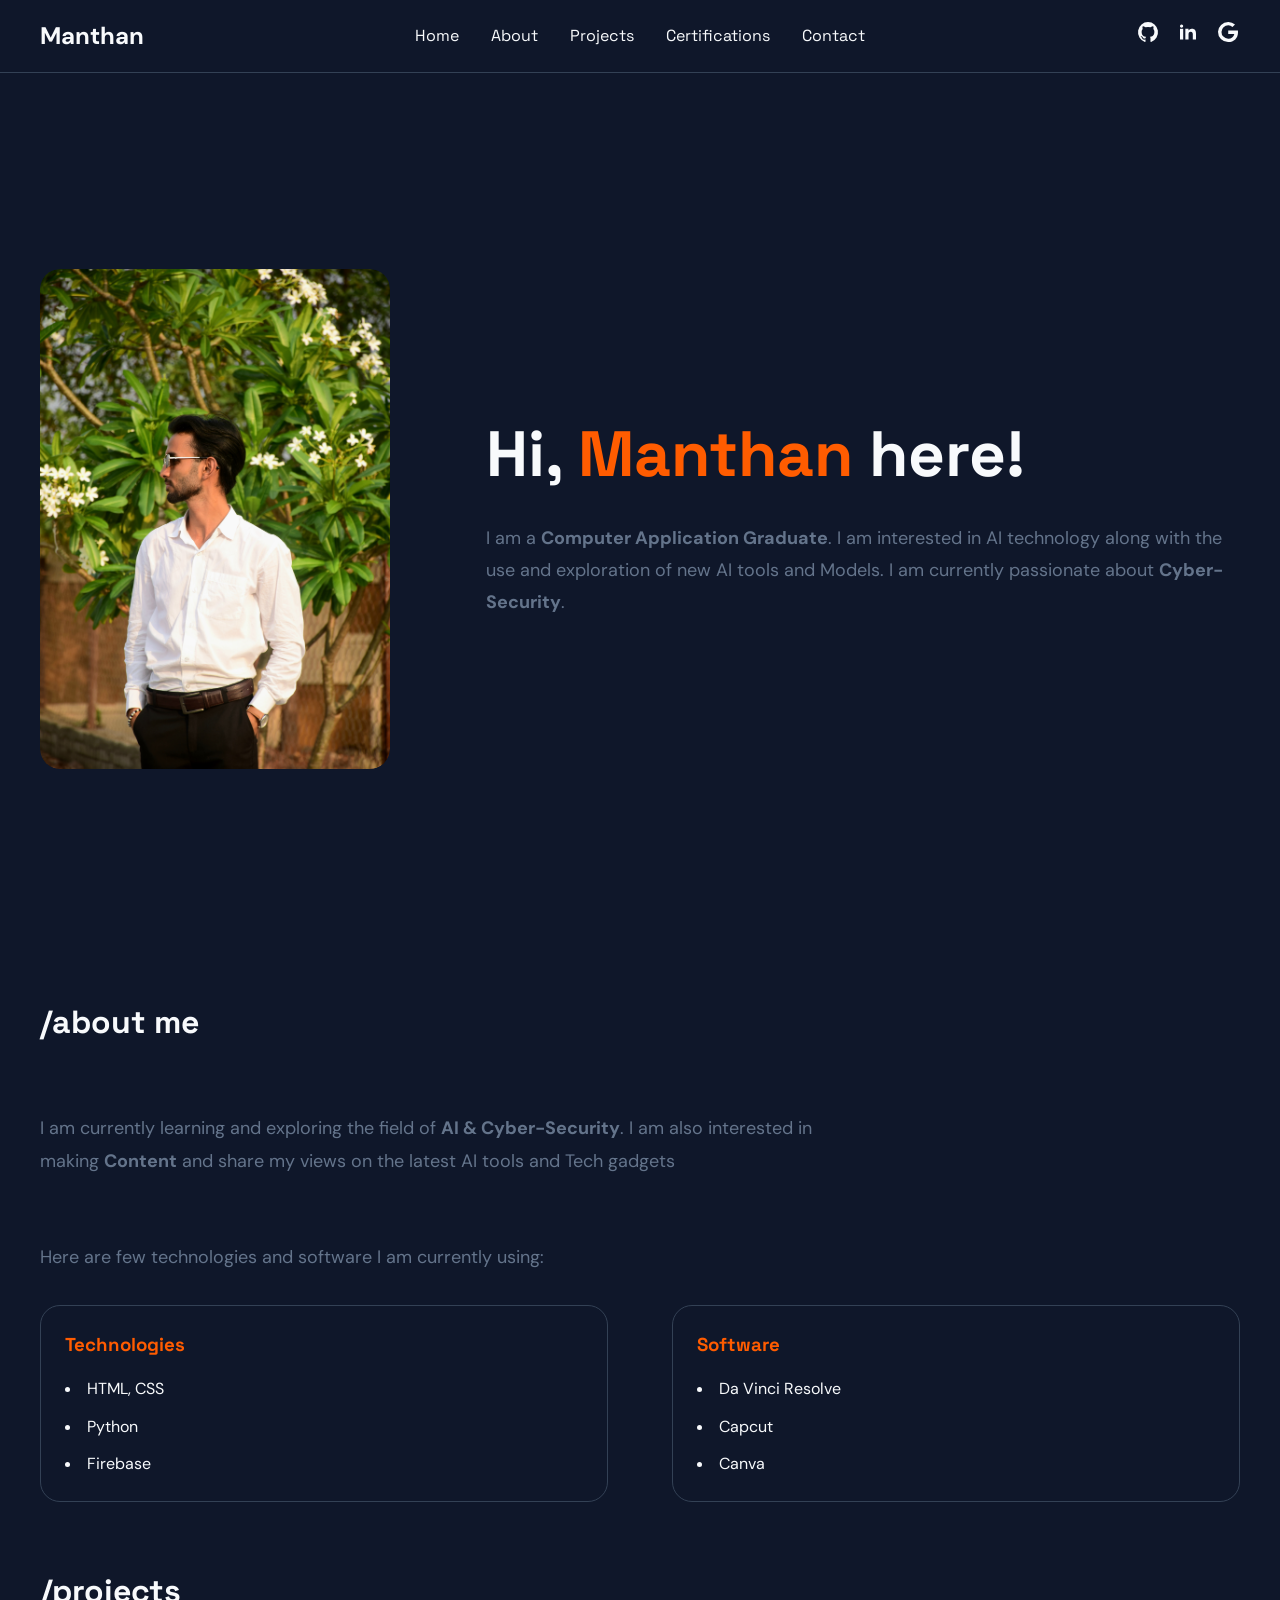
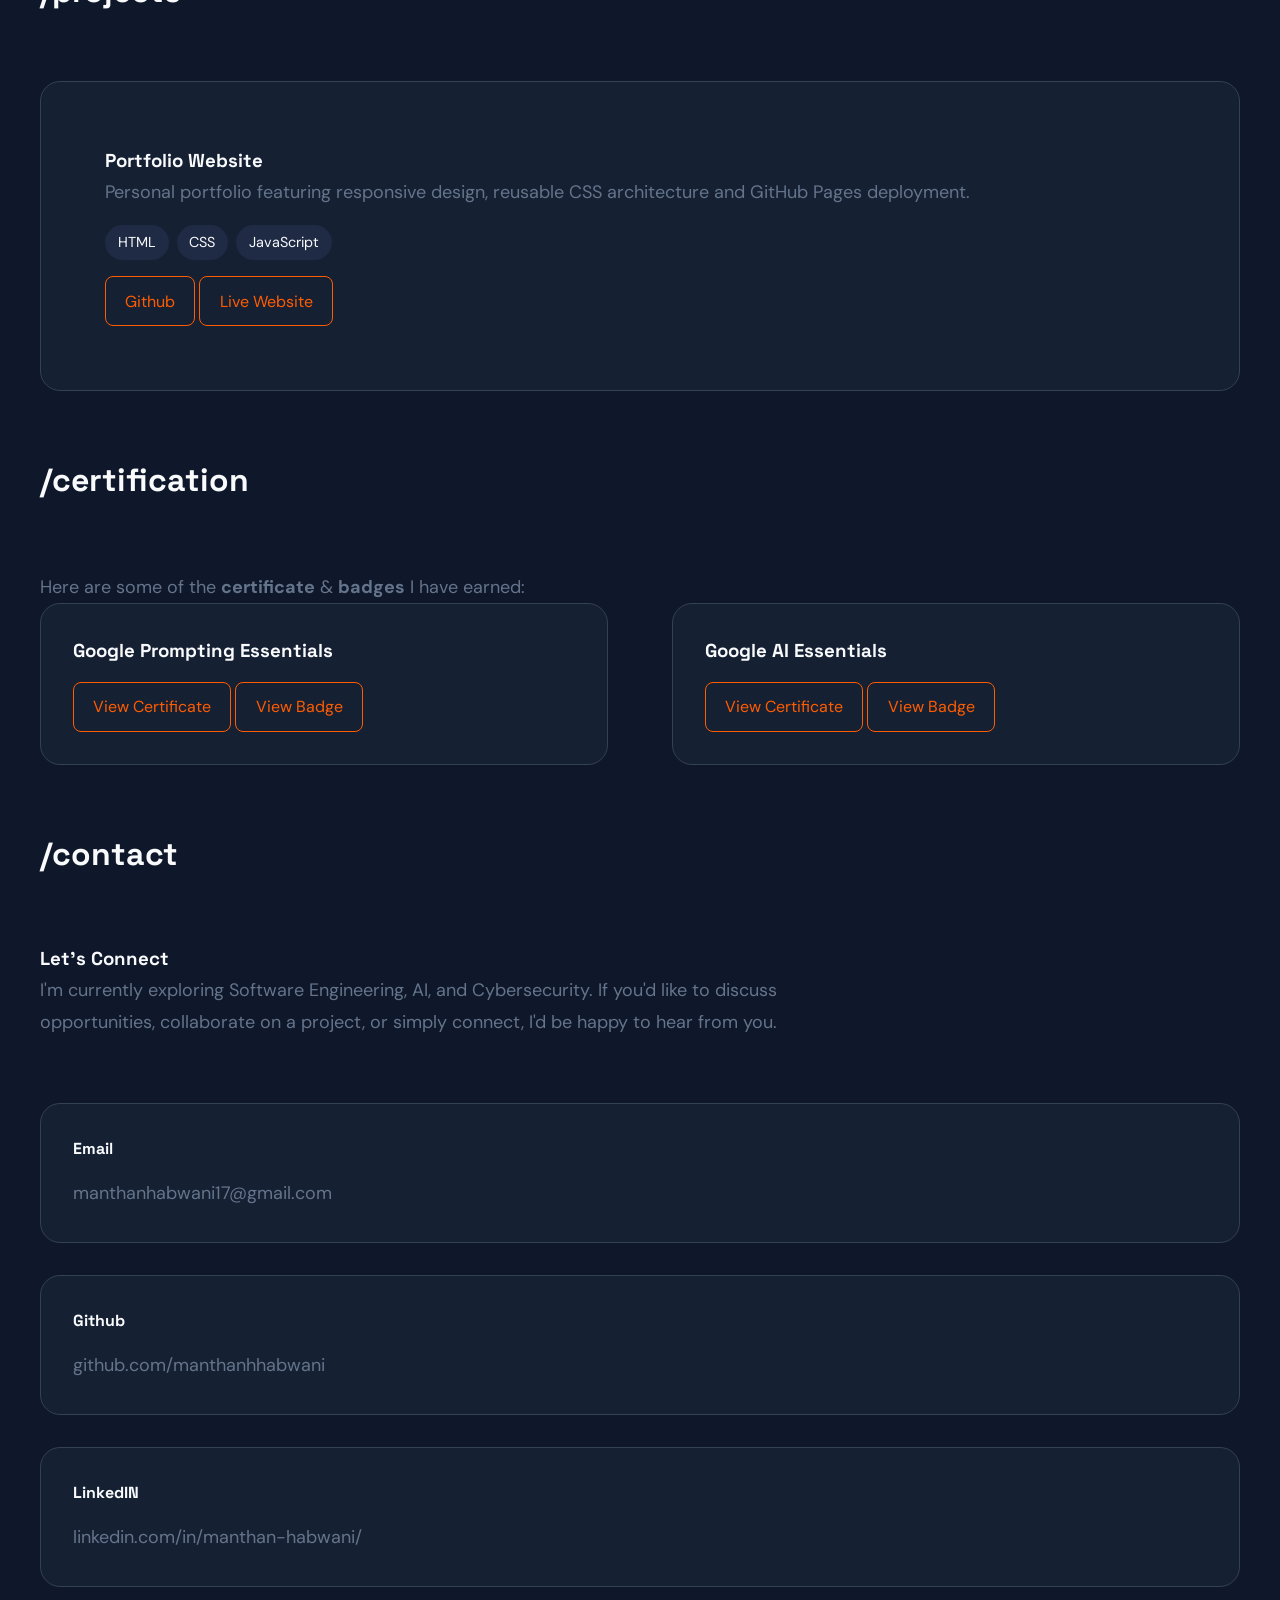
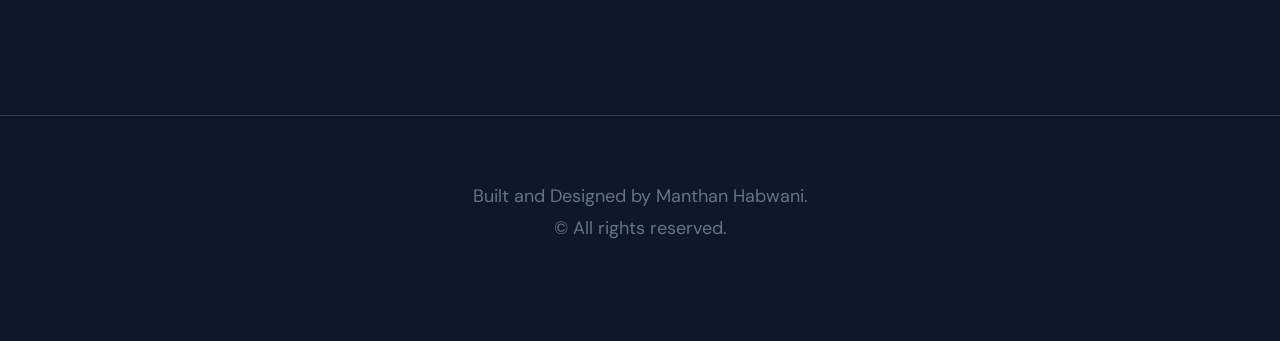
<file: index.html>
<!doctype html>
<html lang="en">
  <head>
    <meta charset="UTF-8" />
    <meta name="viewport" content="width=device-width, initial-scale=1.0" />
    <meta
      name="description"
      content="Portfolio of Manthan Habwani, Computer Application Graduate interested in AI, Software Engineering and Cyber-Security"
    />
    <title>Manthan</title>
    <!--<link href="style1.css" rel="stylesheet" />-->
    <link href="style-v2.css" rel="stylesheet" />
    <link rel="preconnect" href="https://fonts.googleapis.com" />
    <link rel="preconnect" href="https://fonts.gstatic.com" crossorigin />
    <link
      href="https://fonts.googleapis.com/css2?family=Space+Grotesk:wght@300;400;500;600;700&display=swap"
      rel="stylesheet"
    />
    <link
      href="https://fonts.googleapis.com/css2?family=DM+Sans:wght@400;500;700&display=swap"
      rel="stylesheet"
    />
  </head>
  <body>
    <div id="root">
      <div class="app">
        <nav class="navbar">
          <div class="container navbar-container">
            <a href="index.html" class="navbar-brand">Manthan</a>
            <div class="navbar-links">
              <a href="#home">Home</a>
              <a href="#about">About</a>
              <a href="#projects">Projects</a>
              <a href="#certification">Certifications</a>
              <a href="#contact">Contact</a>
            </div>
            <div class="social-links">
              <a
                href="https://github.com/manthanhhabwani"
                aria-label="Github Profile"
                target="_blank"
                rel="noopener noreferrer"
                ><svg
                  class="w-6 h-6 text-gray-800 dark:text-white"
                  aria-hidden="true"
                  xmlns="http://www.w3.org/2000/svg"
                  width="24"
                  height="24"
                  fill="currentColor"
                  viewBox="0 0 24 24"
                >
                  <path
                    fill-rule="evenodd"
                    d="M12.006 2a9.847 9.847 0 0 0-6.484 2.44 10.32 10.32 0 0 0-3.393 6.17 10.48 10.48 0 0 0 1.317 6.955 10.045 10.045 0 0 0 5.4 4.418c.504.095.683-.223.683-.494 0-.245-.01-1.052-.014-1.908-2.78.62-3.366-1.21-3.366-1.21a2.711 2.711 0 0 0-1.11-1.5c-.907-.637.07-.621.07-.621.317.044.62.163.885.346.266.183.487.426.647.71.135.253.318.476.538.655a2.079 2.079 0 0 0 2.37.196c.045-.52.27-1.006.635-1.37-2.219-.259-4.554-1.138-4.554-5.07a4.022 4.022 0 0 1 1.031-2.75 3.77 3.77 0 0 1 .096-2.713s.839-.275 2.749 1.05a9.26 9.26 0 0 1 5.004 0c1.906-1.325 2.74-1.05 2.74-1.05.37.858.406 1.828.101 2.713a4.017 4.017 0 0 1 1.029 2.75c0 3.939-2.339 4.805-4.564 5.058a2.471 2.471 0 0 1 .679 1.897c0 1.372-.012 2.477-.012 2.814 0 .272.18.592.687.492a10.05 10.05 0 0 0 5.388-4.421 10.473 10.473 0 0 0 1.313-6.948 10.32 10.32 0 0 0-3.39-6.165A9.847 9.847 0 0 0 12.007 2Z"
                    clip-rule="evenodd"
                  />
                </svg>
              </a>
              <a
                href="https://www.linkedin.com/in/manthan-habwani/"
                target="_blank"
                rel="noopener noreferrer"
                aria-label="LinkedIN Profile"
                ><svg
                  class="w-6 h-6 text-gray-800 dark:text-white"
                  aria-hidden="true"
                  xmlns="http://www.w3.org/2000/svg"
                  width="24"
                  height="24"
                  fill="currentColor"
                  viewBox="0 0 24 24"
                >
                  <path
                    fill-rule="evenodd"
                    d="M12.51 8.796v1.697a3.738 3.738 0 0 1 3.288-1.684c3.455 0 4.202 2.16 4.202 4.97V19.5h-3.2v-5.072c0-1.21-.244-2.766-2.128-2.766-1.827 0-2.139 1.317-2.139 2.676V19.5h-3.19V8.796h3.168ZM7.2 6.106a1.61 1.61 0 0 1-.988 1.483 1.595 1.595 0 0 1-1.743-.348A1.607 1.607 0 0 1 5.6 4.5a1.601 1.601 0 0 1 1.6 1.606Z"
                    clip-rule="evenodd"
                  />
                  <path d="M7.2 8.809H4V19.5h3.2V8.809Z" />
                </svg>
              </a>
              <!--<a href="https://github.com/manthanhhabwani"
              ><svg
                class="w-6 h-6 text-gray-800 dark:text-white"
                aria-hidden="true"
                xmlns="http://www.w3.org/2000/svg"
                width="24"
                height="24"
                fill="currentColor"
                viewBox="0 0 24 24"
              >
                <path
                  d="M13.795 10.533 20.68 2h-3.073l-5.255 6.517L7.69 2H1l7.806 10.91L1.47 22h3.074l5.705-7.07L15.31 22H22l-8.205-11.467Zm-2.38 2.95L9.97 11.464 4.36 3.627h2.31l4.528 6.317 1.443 2.02 6.018 8.409h-2.31l-4.934-6.89Z"
                />
              </svg>
            </a>
            <a href="https://github.com/manthanhhabwani"
              ><svg
                class="w-6 h-6 text-gray-800 dark:text-white"
                aria-hidden="true"
                xmlns="http://www.w3.org/2000/svg"
                width="24"
                height="24"
                fill="currentColor"
                viewBox="0 0 24 24"
              >
                <path
                  fill-rule="evenodd"
                  d="M21.7 8.037a4.26 4.26 0 0 0-.789-1.964 2.84 2.84 0 0 0-1.984-.839c-2.767-.2-6.926-.2-6.926-.2s-4.157 0-6.928.2a2.836 2.836 0 0 0-1.983.839 4.225 4.225 0 0 0-.79 1.965 30.146 30.146 0 0 0-.2 3.206v1.5a30.12 30.12 0 0 0 .2 3.206c.094.712.364 1.39.784 1.972.604.536 1.38.837 2.187.848 1.583.151 6.731.2 6.731.2s4.161 0 6.928-.2a2.844 2.844 0 0 0 1.985-.84 4.27 4.27 0 0 0 .787-1.965 30.12 30.12 0 0 0 .2-3.206v-1.516a30.672 30.672 0 0 0-.202-3.206Zm-11.692 6.554v-5.62l5.4 2.819-5.4 2.801Z"
                  clip-rule="evenodd"
                />
              </svg>
            </a>-->
              <a
                href=" https://www.skills.google/public_profiles/472fb048-21cd-4181-a92a-607a5e21e9a5"
                target="_blank"
                rel="noopener noreferrer"
                aria-label="Google Cloud skill"
                ><svg
                  class="w-6 h-6 text-gray-800 dark:text-white"
                  aria-hidden="true"
                  xmlns="http://www.w3.org/2000/svg"
                  width="24"
                  height="24"
                  fill="currentColor"
                  viewBox="0 0 24 24"
                >
                  <path
                    fill-rule="evenodd"
                    d="M12.037 21.998a10.313 10.313 0 0 1-7.168-3.049 9.888 9.888 0 0 1-2.868-7.118 9.947 9.947 0 0 1 3.064-6.949A10.37 10.37 0 0 1 12.212 2h.176a9.935 9.935 0 0 1 6.614 2.564L16.457 6.88a6.187 6.187 0 0 0-4.131-1.566 6.9 6.9 0 0 0-4.794 1.913 6.618 6.618 0 0 0-2.045 4.657 6.608 6.608 0 0 0 1.882 4.723 6.891 6.891 0 0 0 4.725 2.07h.143c1.41.072 2.8-.354 3.917-1.2a5.77 5.77 0 0 0 2.172-3.41l.043-.117H12.22v-3.41h9.678c.075.617.109 1.238.1 1.859-.099 5.741-4.017 9.6-9.746 9.6l-.215-.002Z"
                    clip-rule="evenodd"
                  />
                </svg>
              </a>
            </div>
            <button class="menu-toggle" aria-label="Open Navigation menu">
              <span></span>
              <span></span>
              <span></span>
            </button>
          </div>
          <div class="mobile-menu">
            <a href="#home">Home</a>
            <a href="#about">About</a>
            <a href="#projects">Projects</a>
            <a href="#certification">Certifications</a>
            <a href="#contact">Contact</a>
          </div>
        </nav>

        <main>
          <!--Home Section-->
          <section id="home">
            <div class="container">
              <div class="home-container">
                <div class="my-img">
                  <img src="DSC_1457.JPG" alt="Portrait of Manthan" />
                </div>
                <div class="my-intro">
                  <h1>
                    Hi,
                    <span class="my-name">Manthan</span>
                    here!
                  </h1>
                  <p>
                    I am a <strong>Computer Application Graduate</strong>. I am
                    interested in AI technology along with the use and
                    exploration of new AI tools and Models. I am currently
                    passionate about <strong>Cyber-Security</strong>.
                  </p>
                </div>
              </div>
            </div>
          </section>

          <!--About Section-->
          <section id="about">
            <div class="container">
              <div class="about-me">
                <h2 class="section-title">/about me</h2>
                <p class="my-info">
                  I am currently learning and exploring the field of
                  <strong> AI & Cyber-Security</strong>. I am also interested in
                  making <strong>Content</strong> and share my views on the
                  latest AI tools and Tech gadgets
                </p>
                <p class="about-description">
                  Here are few technologies and software I am currently using:
                </p>
                <div class="skill-container">
                  <div class="skill-card">
                    <h3>Technologies</h3>
                    <ul>
                      <li>HTML, CSS</li>
                      <li>Python</li>
                      <li>Firebase</li>
                    </ul>
                  </div>
                  <div class="skill-card">
                    <h3>Software</h3>
                    <ul>
                      <li>Da Vinci Resolve</li>
                      <li>Capcut</li>
                      <li>Canva</li>
                    </ul>
                  </div>
                </div>
              </div>
            </div>
          </section>

          <!--Projects Section-->
          <section id="projects">
            <div class="container">
              <h2 class="section-title">/projects</h2>
              <div class="project-grid">
                <article class="project-card">
                  <h3>Portfolio Website</h3>
                  <p>
                    Personal portfolio featuring responsive design, reusable CSS
                    architecture and GitHub Pages deployment.
                  </p>

                  <ul class="project-tech">
                    <li>HTML</li>
                    <li>CSS</li>
                    <li>JavaScript</li>
                  </ul>

                  <div class="project-links">
                    <a
                      href="https://github.com/manthanhhabwani/portfolio-website.git"
                      target="_blank"
                      rel="noopener noreferrer"
                      class="button"
                      >Github</a
                    >
                    <a
                      href="https://manthanhhabwani.github.io/portfolio-website/"
                      target="_blank"
                      rel="noopener noreferrer"
                      class="button"
                      >Live Website</a
                    >
                  </div>
                </article>
              </div>
            </div>
          </section>

          <!--Certification Section-->
          <section id="certification">
            <div class="container">
              <h2 class="section-title">/certification</h2>
              <p>
                Here are some of the <b>certificate</b> & <b>badges</b> I have
                earned:
              </p>
              <div class="certificate-grid">
                <article class="certificate-card">
                  <h3>Google Prompting Essentials</h3>
                  <a
                    class="button"
                    href="https://coursera.org/share/4c1f1991860fb142694a4c66999d4ad1"
                    target="_blank"
                    rel="noopener noreferrer"
                    >View Certificate</a
                  >
                  <a
                    class="button"
                    href="https://www.credly.com/badges/7af844b5-b6db-4f2f-beb4-59a500a71e56/public_url"
                    target="_blank"
                    rel="noopener noreferrer"
                    >View Badge</a
                  >
                </article>
                <article class="certificate-card">
                  <h3>Google AI Essentials</h3>
                  <a
                    class="button"
                    href="https://coursera.org/share/19eb14dd9b5c0d91e080303dfe2bf5b6"
                    target="_blank"
                    rel="noopener noreferrer"
                    >View Certificate</a
                  >
                  <a
                    class="button"
                    href="https://www.credly.com/badges/bc5f6a69-f2ff-4fc6-bba3-3c1bedf4bdc7/public_url"
                    target="_blank"
                    rel="noopener noreferrer"
                    >View Badge</a
                  >
                </article>
              </div>
            </div>
          </section>

          <!--Contact-->
          <section id="contact">
            <div class="container">
              <h2 class="section-title">/contact</h2>
              <div class="contact-content">
                <div class="contact-intro">
                  <h3>Let's Connect</h3>
                  <p>
                    I'm currently exploring Software Engineering, AI, and
                    Cybersecurity. If you'd like to discuss opportunities,
                    collaborate on a project, or simply connect, I'd be happy to
                    hear from you.
                  </p>
                </div>
                <div class="contact-links">
                  <ul>
                    <li class="contact-card">
                      <a href="mailto:manthanhabwani17@gmail.com">
                        <h4>Email</h4>
                        <p>manthanhabwani17@gmail.com</p>
                      </a>
                    </li>
                    <li class="contact-card">
                      <a
                        href="https://github.com/manthanhhabwani"
                        target="_blank"
                        rel="noopener noreferrer"
                      >
                        <h4>Github</h4>
                        <p>github.com/manthanhhabwani</p>
                      </a>
                    </li>
                    <li class="contact-card">
                      <a
                        href="https://www.linkedin.com/in/manthan-habwani/"
                        target="_blank"
                        rel="noopener noreferrer"
                        ><h4>LinkedIN</h4>
                        <p>linkedin.com/in/manthan-habwani/</p>
                      </a>
                    </li>
                  </ul>
                </div>
              </div>
            </div>
          </section>
        </main>
        <footer>
          <div class="container">
            <div class="footer-content">
              <div class="footer-text">
                <p>Built and Designed by Manthan Habwani.</p>
                <p>© All rights reserved.</p>
              </div>
              <div class="footer-social">
                <!--icons  -->
              </div>
            </div>
          </div>
        </footer>
      </div>
    </div>
    <script src="script.js"></script>
  </body>
</html>
</file>
<file: style-v2.css>
/* ==========================================
   1. RESET
========================================== */
*,
*::before,
*::after {
  margin: 0;
  padding: 0;
  box-sizing: border-box;
}

/* ==========================================
   2. VARIABLES
========================================== */
:root {
  /*color*/

  --clr-bg: #0f172a;
  --clr-text: #f8fafc;
  --clr-secondary: #64748b;
  --clr-accent: #ff5c00;
  --clr-border: #334155;
  --clr-card: #162033;
  --clr-chip: #1f2a44;

  /*font*/

  --ff-heading: "Space Grotesk", sans-serif;
  --ff-body: "DM Sans", sans-serif;

  /*layout*/

  --container-width: 1200px;
  --navbar-height: 72px;

  /*radius*/

  --radius: 20px;

  /*spacing*/
  --space-xs: 0.5rem;
  --space-sm: 1rem;
  --space-md: 2rem;
  --space-lg: 4rem;
  --space-xl: 6rem;
}
/* ==========================================
   3. GLOBAL STYLES
========================================== */
html {
  scroll-behavior: smooth;
  scroll-padding-top: calc(var(--navbar-height) + 1rem);
}

body {
  background: var(--clr-bg);
  color: var(--clr-text);
  font-family: var(--ff-body);
  line-height: 1.6;
}

img {
  display: block;
  max-width: 100%;
}

a {
  color: inherit;
  text-decoration: none;
}

ul {
  list-style-position: inside;
}

h1,
h2,
h3,
h4 {
  font-family: var(--ff-heading);
}

p {
  font-size: 1.125rem;
  line-height: 1.8;
  color: var(--clr-secondary);
}
section {
  padding-block: var(--space-md);
}

.mobile-menu {
  flex-direction: column;
  gap: var(--space-xs);
  background: var(--clr-card);
  padding: var(--space-sm);
  position: absolute;
  top: calc(100% + var(--space-sm));
  right: 0;
  width: 220px;
  opacity: 0;
  visibility: hidden;
  transform: translateY(-10px);
  transition:
    opacity 0.3s ease,
    transform 0.3s ease,
    visibility 0.3s ease;
}

.mobile-menu.active {
  opacity: 1;
  visibility: visible;
  transform: translateY(0px);
}

.mobile-menu a {
  display: block;
  border: 1px solid var(var(--clr-border));
  padding: var(--space-sm);
}
/* ==========================================
   4. LAYOUT
========================================== */
.container {
  width: min(100% - 2rem, var(--container-width));
  margin-inline: auto;
}

/* ==========================================
   5. NAVBAR
========================================== */
.navbar {
  position: sticky;
  top: 0;
  background: var(--clr-bg);
  border-bottom: 1px solid var(--clr-border);
  z-index: 1000;
}

.navbar-container {
  display: flex;
  justify-content: space-between;
  align-items: center;
  min-height: var(--navbar-height);
}

.navbar-brand {
  font-size: 1.5rem;
  font-weight: 700;
  color: var(--clr-text);
  transition: 0.3s;
}

.navbar-brand:hover {
  color: var(--clr-accent);
}

.navbar-links {
  display: flex;
  gap: 2rem;
}

.navbar-links a {
  font-family: var(--ff-heading);
  transition: 0.3s;
  position: relative;
}

.navbar-links a:hover {
  color: var(--clr-accent);
}

.navbar a::after {
  content: "";
  position: absolute;
  left: 0;
  bottom: -5px;
  width: 0;
  height: 2px;
  background: var(--clr-accent);
  transition: 0.3s;
}

.navbar a:hover::after {
  width: 100%;
}

.social-links {
  display: flex;
  align-items: center;
  gap: 1rem;
}

.social-links svg {
  width: 24px;
  height: 24px;
  transition: 0.3s;
}

.social-links a:hover {
  color: var(--clr-accent);
}

.menu-toggle {
  display: none;
  background: none;
  border: none;
  color: var(--clr-text);
  font-size: 2rem;
  cursor: pointer;
}

.menu-toggle span {
  display: block;
  width: 24px;
  height: 3px;
  background: var(--clr-text);
  transition:
    transform 0.3s ease,
    opacity 0.3s ease;
}
/* ==========================================
   6. HOME
========================================== */
.home-container {
  display: flex;
  align-items: center;
  justify-content: space-between;
  gap: var(--space-xl);

  min-height: calc(100vh - var(--navbar-height));

  padding-block: var(--space-xl);
}

.my-img {
  flex-shrink: 0;
  overflow: hidden;
  border-radius: var(--radius);
}

.my-img img {
  width: 350px;
  aspect-ratio: 7/10;
  object-fit: cover;
  border-radius: var(--radius);
  transition: transform 0.4s ease;
}

.my-img:hover img {
  transform: scale(1.05);
}

.my-intro {
  flex: 1;
}

.my-intro h1 {
  font-size: clamp(2.5rem, 6vw, 4rem);
  line-height: 1.1;
  margin-bottom: var(--space-md);
}

.my-name {
  color: var(--clr-accent);
}

.my-intro p {
  max-width: 65ch;
}
/* ==========================================
   7. ABOUT
========================================== */

.section-title {
  font-size: 2rem;
  margin-bottom: var(--space-lg);
}

.my-info {
  max-width: 65ch;
  margin-bottom: var(--space-lg);
}

.about-description {
  display: block;
  margin-bottom: var(--space-md);
}

.skill-container {
  display: grid;
  grid-template-columns: repeat(2, 1fr);
  gap: var(--space-lg);
}

.skill-card {
  padding: 1.5rem;
  border: 1px solid var(--clr-border);
  border-radius: var(--radius);
}

.skill-card h3 {
  color: var(--clr-accent);
  margin-bottom: 1rem;
}

.skill-card ul {
  display: flex;
  flex-direction: column;
  gap: 0.75rem;
}
/* ==========================================
   8. PROJECTS
========================================== */
.project-grid {
  display: grid;
  grid-template-columns: repeat(auto-fit, minmax(280px, 1fr));
  gap: var(--space-lg);
}

.project-card {
  background: var(--clr-card);
  border: 1px solid var(--clr-border);
  border-radius: var(--radius);
  padding: var(--space-lg);
  transition: 0.3s;
}

.project-card:hover {
  transform: translateY(-6px);
  border-color: var(--clr-accent);
  box-shadow: 0 15px 30px rgba(0, 0, 0, 0.25);
}

.project-tech {
  display: flex;
  flex-wrap: wrap;
  gap: 0.5rem;
  list-style: none;
  padding: 0;
  margin: 1rem 0;
}

.project-tech li {
  background: var(--clr-chip);
  color: #f8fafc;
  padding: 0.4rem 0.8rem;
  border-radius: 999px;
  font-size: 0.9rem;
}
/* ==========================================
   9. CERTIFICATIONS
========================================== */
.certificate-grid {
  display: grid;
  grid-template-columns: repeat(auto-fit, minmax(280px, 1fr));
  gap: var(--space-lg);
}

.certificate-card {
  padding: var(--space-md);
  border: 1px solid var(--clr-border);
  border-radius: var(--radius);
  background: var(--clr-card);
}

.certificate-card h3 {
  margin-bottom: 1rem;
}

.certificate-card p {
  margin-bottom: 1.5rem;
}

.button {
  display: inline-block;
  padding: 0.7rem 1.2rem;
  border-radius: 8px;
  border: 1px solid var(--clr-accent);
  color: var(--clr-accent);
  transition: 0.3s;
}

.button:hover {
  transform: translateY(-3px);
  background: var(--clr-accent);
  color: white;
}

/* ==========================================
    10. CONTACT
========================================== */
.contact-content {
  display: flex;
  flex-direction: column;
  gap: var(--space-lg);
}

.contact-intro p {
  max-width: 65ch;
  line-height: 1.8;
}

.contact-links ul {
  display: grid;
  gap: var(--space-md);
  list-style: none;
  padding: 0;
  margin: 0;
}

.contact-card {
  border: 1px solid var(--clr-border);
  border-radius: var(--radius);
  transition:
    transform 0.3s ease,
    border-color 0.3s ease,
    box-shadow 0.3s ease;
  background: var(--clr-card);
}

.contact-card a {
  display: flex;
  flex-direction: column;
  gap: var(--space-sm);
  width: 100%;
  padding: var(--space-md);
  color: inherit;
  text-decoration: none;
  height: 100%;
  transition: color 0.3s ease;
}

.contact-card p {
  max-width: 65ch;
  overflow-wrap: break-word;
  word-break: break-word;
}

.contact-card:hover {
  transform: translateY(-6px);
  border-color: var(--clr-accent);
  box-shadow: 0 15px 30px rgba(0, 0, 0, 0.25);
}
/* ==========================================
   11. FOOTER
========================================== */
footer {
  padding: var(--space-lg) 0;

  border-top: 1px solid var(--clr-border);

  margin-top: var(--space-xl);
}

.footer-content {
  display: flex;
  flex-direction: column;
  align-items: center;
  gap: var(--space-md);
}

.footer-text {
  text-align: center;
}

.footer-social {
  display: flex;
  gap: var(--space-md);
}
/* ==========================================
   11. MEDIA QUERIES
========================================== */

/* Tablet */
@media (max-width: 992px) {
  /*Navbar*/
  .navbar-links {
    display: none;
  }

  .social-links {
    display: none;
  }

  .menu-toggle {
    display: flex;
    flex-direction: column;
    gap: 6px;
  }

  .menu-toggle span {
    transition:
      transform 0.3s ease,
      opacity 0.3s ease;
  }
  .menu-toggle.active span:nth-child(1) {
    transform: translateY(9px) rotate(45deg);
  }

  .menu-toggle.active span:nth-child(2) {
    opacity: 0;
  }

  .menu-toggle.active span:nth-child(3) {
    transform: translateY(-9px) rotate(-45deg);
  }
  /*Home*/
  .home-container {
    flex-direction: column;
    text-align: center;
    min-height: auto;
    gap: var(--space-lg);
  }

  .my-intro p {
    max-width: 45ch;
    margin-inline: auto;
  }

  .my-img {
    width: 300px;
  }

  .my-img img {
    width: 100%;
  }
  /*About*/

  /*Footer*/
}

/* Phone */
@media (max-width: 480px) {
  /* Navbar */
  .navbar-links {
    display: none;
  }

  /* Home */
  .home-container {
    padding-block: var(--space-lg);
  }

  .my-img {
    width: 250px;
  }

  .my-intro p {
    max-width: 35ch;
    margin-inline: auto;
  }

  /* About */
  .skill-container {
    grid-template-columns: 1fr;
  }

  /* Footer */
}
</file>
